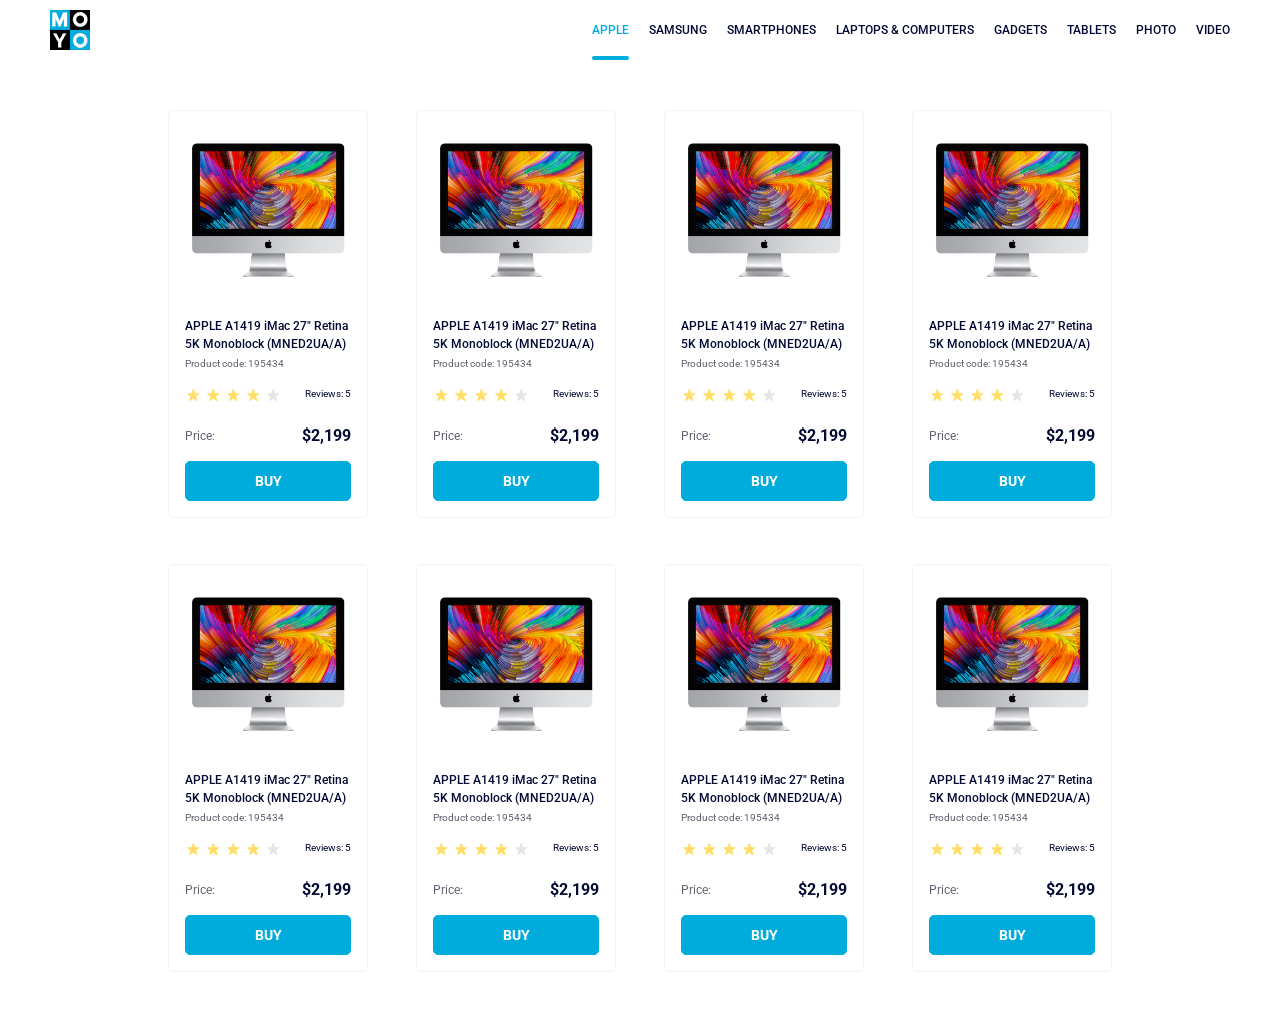
<file: index.html>
<!doctype html><html lang="en"><head><meta charset="utf-8"><meta name="viewport" content="width=device-width, initial-scale=1.0"><title>Catalog</title><link rel="preconnect" href="https://fonts.gstatic.com"><link href="https://fonts.googleapis.com/css2?family=Roboto:wght@400;500;700&display=swap" rel="stylesheet"><link rel="stylesheet" href="index.dc094ad6.css"></head><body> <header class="header"> <div class="header__logo"> <a href="#"> <img src="logo.eddae0ff.png" alt="Moyo logo"> </a> </div> <nav> <ul class="nav"> <li class="nav__item"> <a class="is-active nav__link" href="#"> Apple </a> </li> <li class="nav__item"> <a class="nav__link" href="#"> Samsung </a> </li> <li class="nav__item"> <a class="nav__link" href="#"> Smartphones </a> </li> <li class="nav__item"> <a class="nav__link" data-qa="nav-hover" href="#"> Laptops & Computers </a> </li> <li class="nav__item"> <a class="nav__link" href="#"> Gadgets </a> </li> <li class="nav__item"> <a class="nav__link" href="#"> Tablets </a> </li> <li class="nav__item"> <a class="nav__link" href="#"> Photo </a> </li> <li class="nav__item"> <a class="nav__link" href="#"> Video </a> </li> </ul> </nav> </header> <main class="catalog"> <div class="card" data-qa="card"> <img class="card__image" src="imac.202c52ff.jpeg" alt="iMac"> <div class="card__info"> <h2 class="card__title"> APPLE A1419 iMac 27" Retina 5K Monoblock (MNED2UA/A) </h2> <p class="card__description">Product code: 195434</p> </div> <div class="card__review"> <div class="stars stars--4"> <div class="stars__star"></div> <div class="stars__star"></div> <div class="stars__star"></div> <div class="stars__star"></div> <div class="stars__star"></div> </div> <div class="card__review-count">Reviews: 5</div> </div> <div class="card__price"> <div class="card__price-label">Price:</div> <div class="card__price-value">$2,199</div> </div> <a href="#" class="card__buy-btn" data-qa="card-hover"> BUY </a> </div> <div class="card"> <img class="card__image" src="imac.202c52ff.jpeg" alt="iMac"> <div class="card__info"> <h2 class="card__title"> APPLE A1419 iMac 27" Retina 5K Monoblock (MNED2UA/A) </h2> <p class="card__description">Product code: 195434</p> </div> <div class="card__review"> <div class="stars stars--4"> <div class="stars__star"></div> <div class="stars__star"></div> <div class="stars__star"></div> <div class="stars__star"></div> <div class="stars__star"></div> </div> <div class="card__review-count">Reviews: 5</div> </div> <div class="card__price"> <div class="card__price-label">Price:</div> <div class="card__price-value">$2,199</div> </div> <a href="#" class="card__buy-btn"> BUY </a> </div> <div class="card"> <img class="card__image" src="imac.202c52ff.jpeg" alt="iMac"> <div class="card__info"> <h2 class="card__title"> APPLE A1419 iMac 27" Retina 5K Monoblock (MNED2UA/A) </h2> <p class="card__description">Product code: 195434</p> </div> <div class="card__review"> <div class="stars stars--4"> <div class="stars__star"></div> <div class="stars__star"></div> <div class="stars__star"></div> <div class="stars__star"></div> <div class="stars__star"></div> </div> <div class="card__review-count">Reviews: 5</div> </div> <div class="card__price"> <div class="card__price-label">Price:</div> <div class="card__price-value">$2,199</div> </div> <a href="#" class="card__buy-btn"> BUY </a> </div> <div class="card"> <img class="card__image" src="imac.202c52ff.jpeg" alt="iMac"> <div class="card__info"> <h2 class="card__title"> APPLE A1419 iMac 27" Retina 5K Monoblock (MNED2UA/A) </h2> <p class="card__description">Product code: 195434</p> </div> <div class="card__review"> <div class="stars stars--4"> <div class="stars__star"></div> <div class="stars__star"></div> <div class="stars__star"></div> <div class="stars__star"></div> <div class="stars__star"></div> </div> <div class="card__review-count">Reviews: 5</div> </div> <div class="card__price"> <div class="card__price-label">Price:</div> <div class="card__price-value">$2,199</div> </div> <a href="#" class="card__buy-btn"> BUY </a> </div> <div class="card"> <img class="card__image" src="imac.202c52ff.jpeg" alt="iMac"> <div class="card__info"> <h2 class="card__title"> APPLE A1419 iMac 27" Retina 5K Monoblock (MNED2UA/A) </h2> <p class="card__description">Product code: 195434</p> </div> <div class="card__review"> <div class="stars stars--4"> <div class="stars__star"></div> <div class="stars__star"></div> <div class="stars__star"></div> <div class="stars__star"></div> <div class="stars__star"></div> </div> <div class="card__review-count">Reviews: 5</div> </div> <div class="card__price"> <div class="card__price-label">Price:</div> <div class="card__price-value">$2,199</div> </div> <a href="#" class="card__buy-btn"> BUY </a> </div> <div class="card"> <img class="card__image" src="imac.202c52ff.jpeg" alt="iMac"> <div class="card__info"> <h2 class="card__title"> APPLE A1419 iMac 27" Retina 5K Monoblock (MNED2UA/A) </h2> <p class="card__description">Product code: 195434</p> </div> <div class="card__review"> <div class="stars stars--4"> <div class="stars__star"></div> <div class="stars__star"></div> <div class="stars__star"></div> <div class="stars__star"></div> <div class="stars__star"></div> </div> <div class="card__review-count">Reviews: 5</div> </div> <div class="card__price"> <div class="card__price-label">Price:</div> <div class="card__price-value">$2,199</div> </div> <a href="#" class="card__buy-btn"> BUY </a> </div> <div class="card"> <img class="card__image" src="imac.202c52ff.jpeg" alt="iMac"> <div class="card__info"> <h2 class="card__title"> APPLE A1419 iMac 27" Retina 5K Monoblock (MNED2UA/A) </h2> <p class="card__description">Product code: 195434</p> </div> <div class="card__review"> <div class="stars stars--4"> <div class="stars__star"></div> <div class="stars__star"></div> <div class="stars__star"></div> <div class="stars__star"></div> <div class="stars__star"></div> </div> <div class="card__review-count">Reviews: 5</div> </div> <div class="card__price"> <div class="card__price-label">Price:</div> <div class="card__price-value">$2,199</div> </div> <a href="#" class="card__buy-btn"> BUY </a> </div> <div class="card"> <img class="card__image" src="imac.202c52ff.jpeg" alt="iMac"> <div class="card__info"> <h1 class="card__title"> APPLE A1419 iMac 27" Retina 5K Monoblock (MNED2UA/A) </h1> <p class="card__description">Product code: 195434</p> </div> <div class="card__review"> <div class="stars stars--4"> <div class="stars__star"></div> <div class="stars__star"></div> <div class="stars__star"></div> <div class="stars__star"></div> <div class="stars__star"></div> </div> <div class="card__review-count">Reviews: 5</div> </div> <div class="card__price"> <div class="card__price-label">Price:</div> <div class="card__price-value">$2,199</div> </div> <a href="#" class="card__buy-btn"> BUY </a> </div> </main> </body></html>
</file>
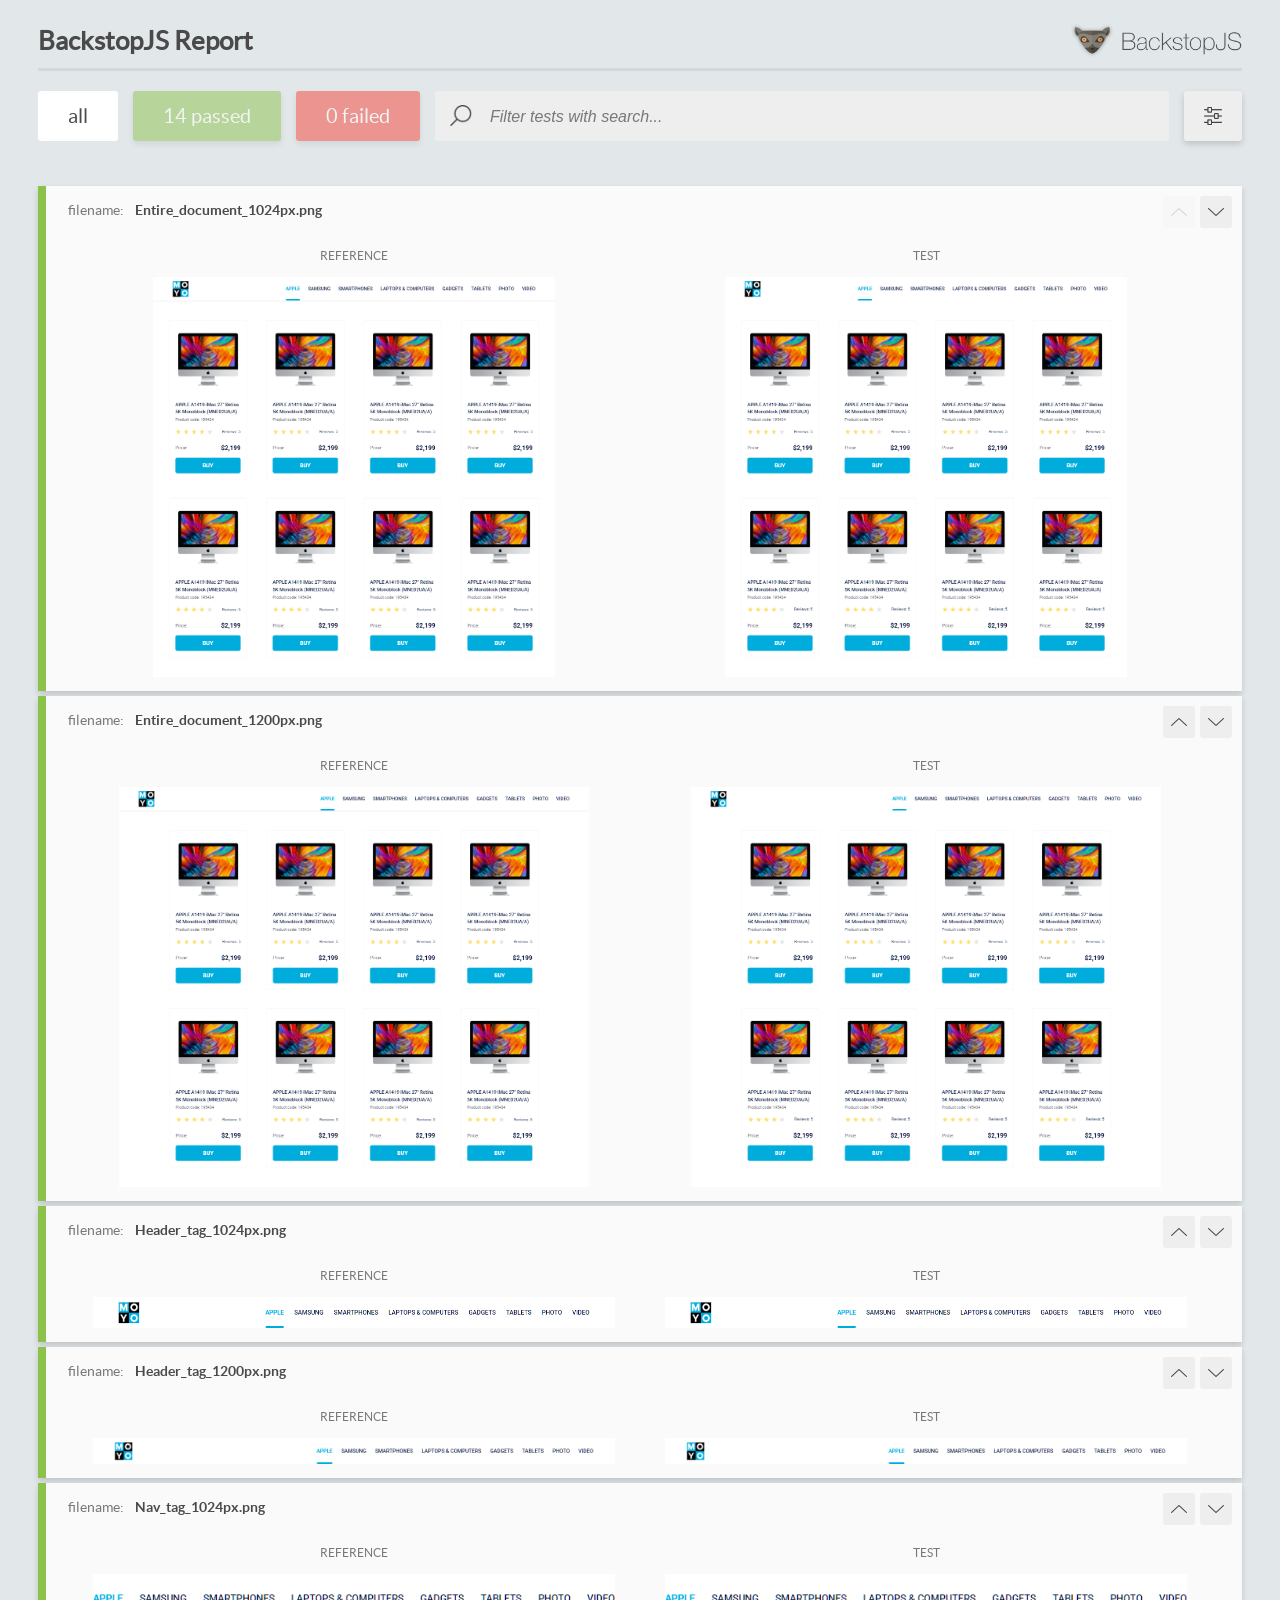
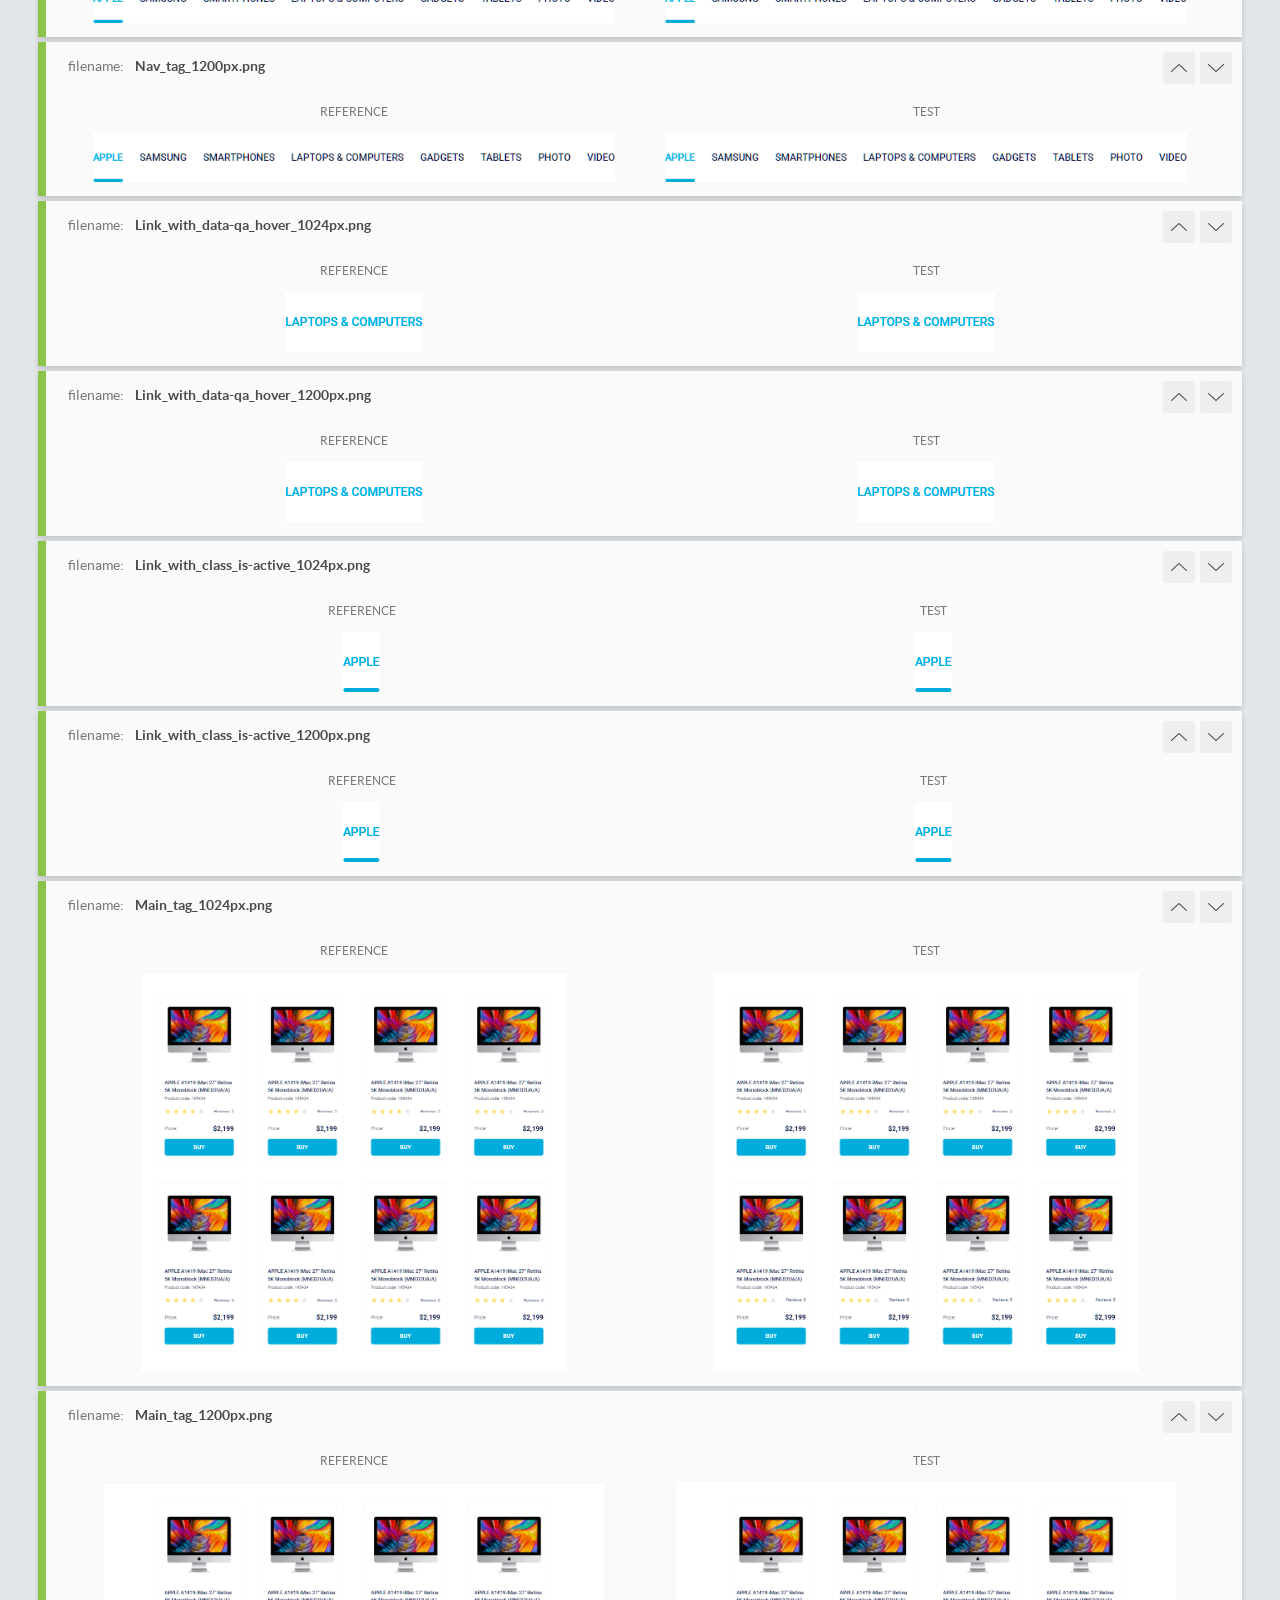
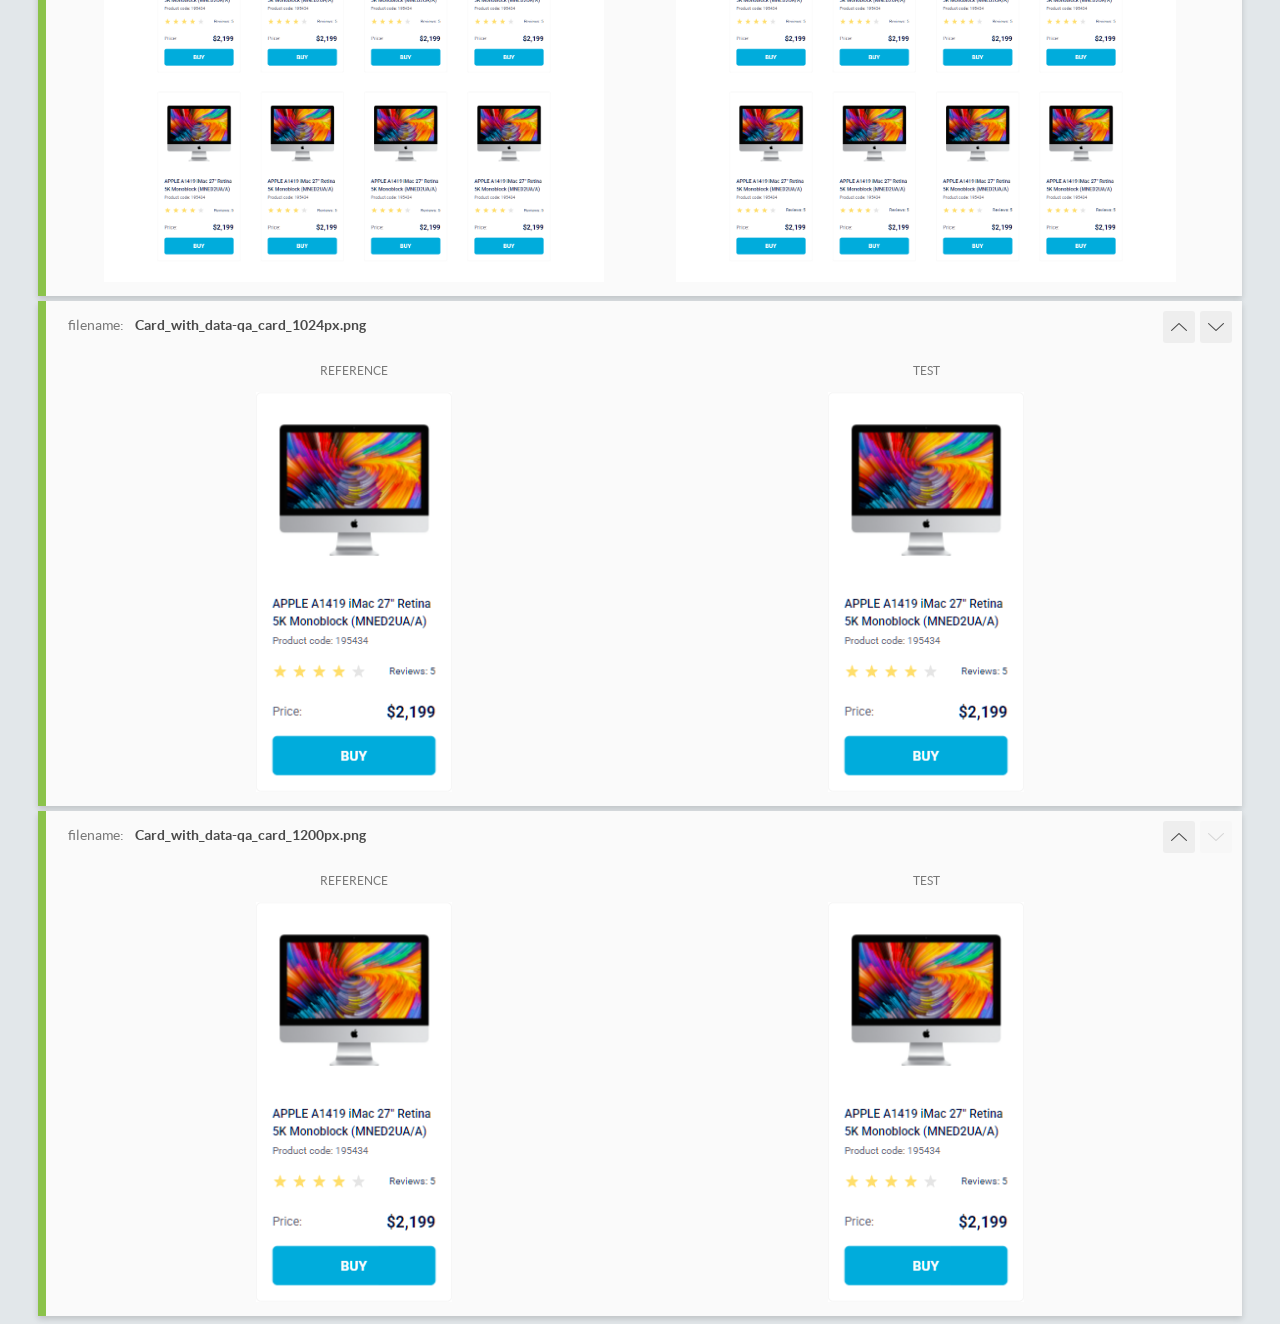
<file: report/html_report/index.html>
<!DOCTYPE html>
<html>
  <head>
    <meta charset="utf-8">
    <!-- Disable Cache -->
    <meta http-equiv="Cache-Control" content="no-cache, no-store, must-revalidate">
    <meta http-equiv="Pragma" content="no-cache">
    <meta http-equiv="Expires" content="0">

    <title>BackstopJS Report</title>

    <style>
      @font-face {
          font-family: 'latoregular';
          src: url('./assets/fonts/lato-regular-webfont.woff2') format('woff2'),
              url('./assets/fonts/lato-regular-webfont.woff') format('woff');
          font-weight: 400;
          font-style: normal;
      }
      @font-face {
          font-family: 'latobold';
          src: url('./assets/fonts/lato-bold-webfont.woff2') format('woff2'),
              url('./assets/fonts/lato-bold-webfont.woff') format('woff');
          font-weight: 700;
          font-style: normal;
      }

      .ReactModal__Body--open {
          overflow: hidden;
      }
      .ReactModal__Body--open .header {
        display: none;
      }

    </style>
  </head>
  <body style="background-color: #E2E7EA">
    <div id="root">

    </div>
    <script>
      function report (report) { // eslint-disable-line no-unused-vars
        window.tests = report;
      }
    </script>
    <script src="config.js"></script>
    <script src="index_bundle.js"></script>
  </body>
</html>
</file>
<file: index.dc094ad6.css>
.header{justify-content:space-between;align-items:center;padding:0 50px;display:flex}.header__logo{height:40px}.nav{margin:0;padding:0;list-style-type:none;display:flex}.nav__item{margin-right:20px;position:relative}.nav__item:last-child{margin-right:0}.nav__link{color:#060b35;text-transform:uppercase;height:60px;font-size:12px;font-weight:500;line-height:60px;text-decoration:none;transition:color .3s;display:inline-block}.nav__link:hover,.nav__link.is-active{color:#00acdc}.nav__link.is-active:after{content:"";background-color:#00acdc;border-radius:8px;width:100%;height:4px;position:absolute;bottom:0;left:0}.catalog{grid-template-columns:repeat(1,200px);justify-content:center;gap:46px 48px;padding:50px 40px;display:grid}@media (width>=488px){.catalog{grid-template-columns:repeat(2,200px)}}@media (width>=768px){.catalog{grid-template-columns:repeat(3,200px)}}@media (width>=1024px){.catalog{grid-template-columns:repeat(4,200px)}}.card{box-sizing:border-box;border:1px solid #f3f3f3;border-radius:5px;flex-direction:column;width:200px;padding:32px 16px 16px;transition:transform .3s;display:flex;position:relative}.card__image{align-self:center;width:160px;height:134px;margin-bottom:40px;display:block}.card__info{box-sizing:border-box;flex-direction:column;width:100%;display:flex}.card__title{color:#060b35;margin-top:0;margin-bottom:4px;font-size:12px;font-weight:500;line-height:18px;transition:color .3s}.card__description{color:#616070;margin-top:0;margin-bottom:16px;font-size:10px;font-weight:400;line-height:14px}.card__review{justify-content:space-between;margin-bottom:24px;display:flex}.card__review-count{color:#060b35;font-size:10px;font-weight:400;line-height:14px}.card__price{justify-content:space-between;align-items:center;width:100%;margin-bottom:16px;display:flex}.card__price-label{color:#616070;font-size:12px;font-weight:400;line-height:18px}.card__price-value{color:#060b35;font-size:16px;font-weight:700;line-height:18px}.card__buy-btn{box-sizing:border-box;color:#fff;text-transform:uppercase;background-color:#00acdc;border:1px solid #00acdc;border-radius:5px;justify-content:center;align-items:center;width:100%;height:40px;font-size:14px;font-weight:700;line-height:16px;text-decoration:none;transition:color .3s,background-color .3s;display:flex}.card__buy-btn:hover{color:#00acdc;background-color:#fff}.card:hover{z-index:10;transform:scale(1.2)}.card:hover .card__title{color:#34568b}.stars{display:flex}.stars__star{background-image:url(star.822d561e.svg);background-position:50%;background-repeat:no-repeat;width:16px;height:16px;margin-right:4px}.stars__star:last-child{margin-right:0}.stars--1 .stars__star:nth-child(-n+1),.stars--2 .stars__star:nth-child(-n+2),.stars--3 .stars__star:nth-child(-n+3),.stars--4 .stars__star:nth-child(-n+4),.stars--5 .stars__star:nth-child(-n+5){background-image:url(star-active.edda4c43.svg)}body{margin:0;font-family:Roboto,sans-serif}
/*# sourceMappingURL=index.dc094ad6.css.map */
</file>
